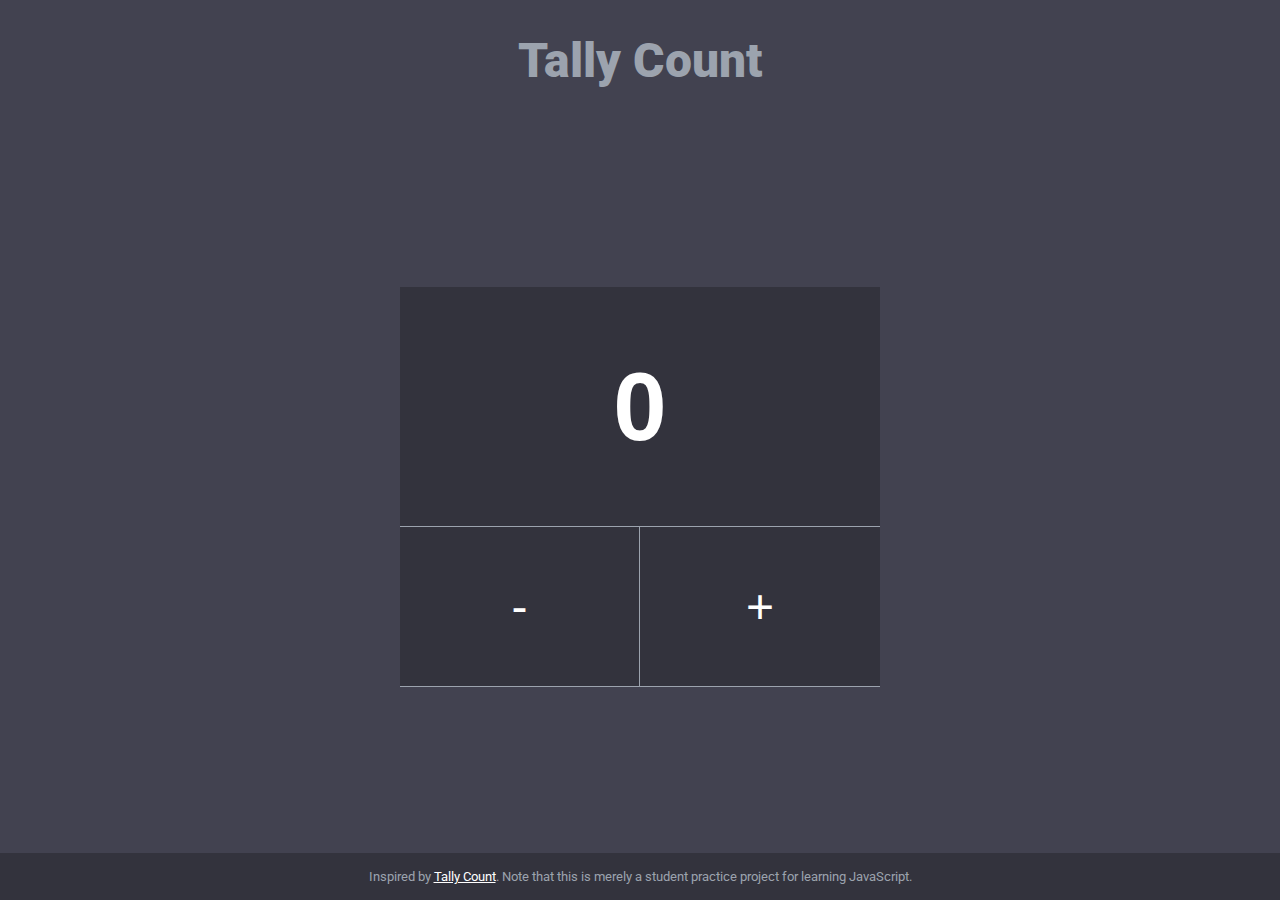
<file: SIKKWI207_FTC2306_GroupA_SikelelwaKwinana_INTERACTIVE-WEB-APPS/IWA_1/index.html>
<!DOCTYPE html>
<html lang="en">

<head>
    <meta charset="UTF-8">
    <meta name="viewport" content="width=device-width, initial-scale=1.0">
    <title>Tally Count</title>

    <link rel="stylesheet" href="style.css">

    <link rel="preconnect" href="https://fonts.googleapis.com">

    <link rel="preconnect" href="https://fonts.gstatic.com" crossorigin>

    <link href="https://fonts.googleapis.com/css2?
    family=Overpass:wght@900&family=Roboto:wght@400;900&
    display=swap" rel="stylesheet">
    <script src="script.js" defer></script>
</head>

<body>
   
    <header class="header">
        <h1 class="header_title">
            Tally Count
        </h1>
    </header>
    <noscript>
        <p class="error">This web app requires JavaScript to work</p>
    </noscript>

<!---    <aside class="controls">
        <label>
            <span>Display</span>
            <select>
                <option>Single</option>
                <option>Multiple</option>
            </select>
        </label>

        <label>
            <span>Counter</span>
            <select>
                <option>Counter 1</option>
                <option>counter 2</option>
                <option>Counter 3</option>
            </select>
        </label>
        <button>Settings</button>
    </aside> -->

    <main class="counter">
        <input class="counter_value" data-key="number" readonly value="0">
        <div class="counter_actions">
            <button data-key="subtract" class="counter_button
                counter_button_first">-</button>
            <button data-key="add" class="counter_button">+</button>
        </div>
    </main>
    <footer class="footer">
        Inspired by <a class="footer_link" href="http://tallycount.app/
        ">Tally Count</a>. Note that this is merely a student practice project for learning JavaScript.
    </footer>
</body>

</html>
</file>
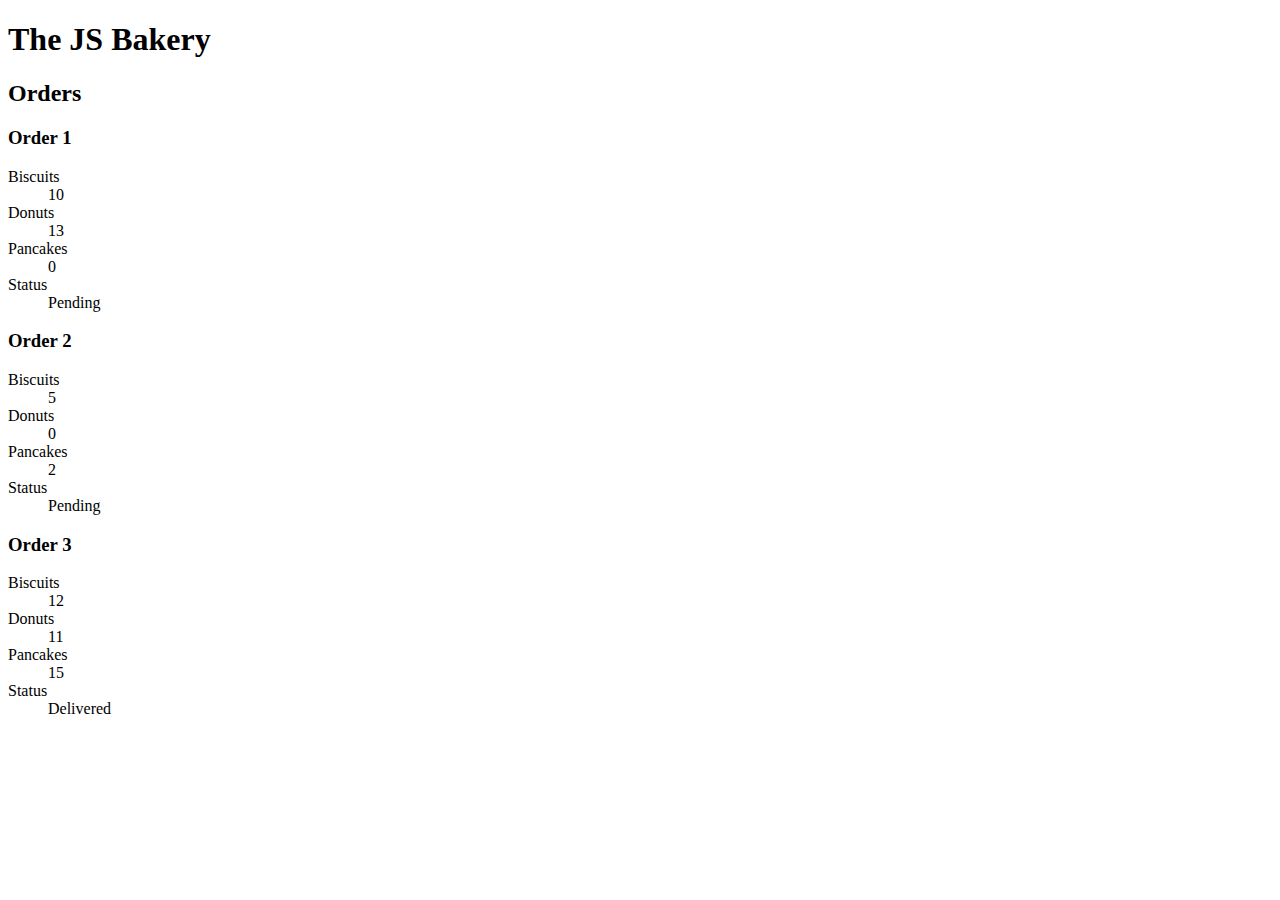
<file: SIKKWI207_FTC2306_GroupA_SikelelwaKwinana_INTERACTIVE-WEB-APPS/IWA_11/index.html>
<!-- index.html -->

<!DOCTYPE html>
<html lang="en">

<head>
    <meta charset="UTF-8">
    <meta http-equiv="X-UA-Compatible" content="IE=edge">
    <meta name="viewport" content="width=device-width, initial-scale=1.0">
    <title>The JS Bakery</title>
    <script src="./script.js" defer></script>
</head>

<body>
    <h1>The JS Bakery</h1>

    <h2>Orders</h2>

    <section>
        <h3>Order 1</h3>

        <dl 
            data-key="order1" 
            data-biscuits="10" 
            data-donuts="13" 
            data-pancakes="0" 
            data-delivered="false"
        >
            <div class="biscuits">
                <dt>Biscuits</dt>
                <dd class="count">Loading...</dd>
            </div>

            <div class="donuts">
                <dt>Donuts</dt>
                <dd class="count">Loading...</dd>
            </div>

            <div class="pancakes">
                <dt>Pancakes</dt>
                <dd class="count">Loading...</dd>
            </div>

            <div class="status">
                <dt>Status</dt>
                <dd>Loading...</dd>
            </div>
        </dl>

    </section>

    <section>
        <h3>Order 2</h3>

        <dl 
            data-key="order2" 
            data-biscuits="5" 
            data-donuts="0" 
            data-pancakes="2" 
            data-delivered="false"
        >
            <div class="biscuits">
                <dt>Biscuits</dt>
                <dd class="count">Loading...</dd>
            </div>

            <div class="donuts">
                <dt>Donuts</dt>
                <dd class="count">Loading...</dd>
            </div>

            <div class="pancakes">
                <dt>Pancakes</dt>
                <dd class="count">Loading...</dd>
            </div>

            <div class="status">
                <dt>Status</dt>
                <dd>Loading...</dd>
            </div>
        </dl>
    </section>


    <section>
        <h3>Order 3</h3>

        <dl 
            data-key="order3" 
            data-biscuits="12" 
            data-donuts="11" 
            data-pancakes="15" 
            data-delivered="true"
        >
            <div class="biscuits">
                <dt>Biscuits</dt>
                <dd class="count">Loading...</dd>
            </div>

            <div class="donuts">
                <dt>Donuts</dt>
                <dd class="count">Loading...</dd>
            </div>

            <div class="pancakes">
                <dt>Pancakes</dt>
                <dd class="count">Loading...</dd>
            </div>

            <div class="status">
                <dt>Status</dt>
                <dd>Loading...</dd>
            </div>
        </dl>
    </section>
</body>

</html>
</file>
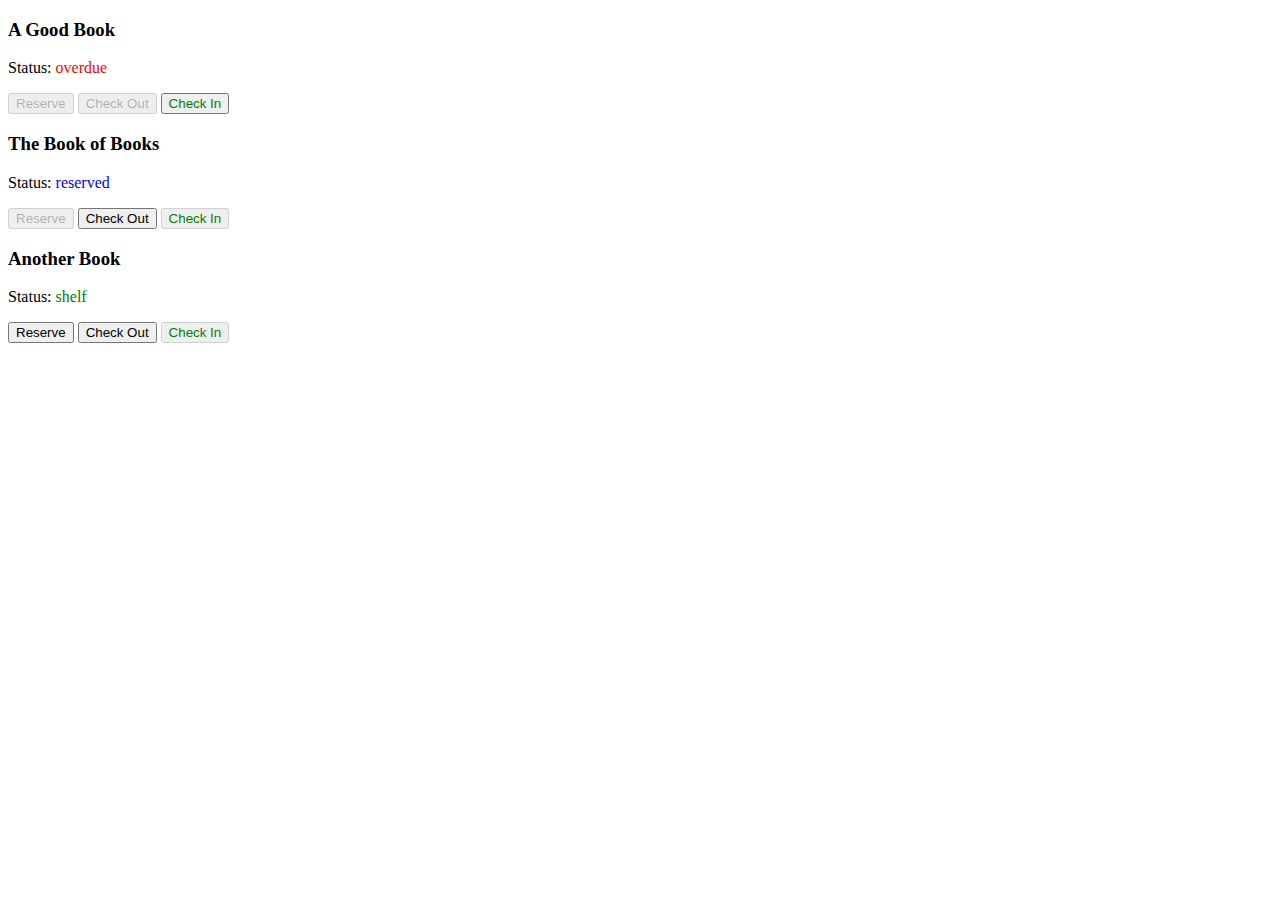
<file: SIKKWI207_FTC2306_GroupA_SikelelwaKwinana_INTERACTIVE-WEB-APPS/IWA_12/index.html>
<!-- index.html -->

<!DOCTYPE html>
<html lang="en">

<head>
    <meta charset="UTF-8" />
    <meta http-equiv="X-UA-Compatible" content="IE=edge" />
    <meta name="viewport" content="width=device-width, initial-scale=1.0" />
    <title>LMS Pro</title>
    <script src="scripts.js" defer></script>
</head>

<body>
    <div id="book1">
        <h3>A Good Book</h3>
        <p>Status: <span class="status" style="color: purple">overdue</span></p>
        <button class="reserve">Reserve</button>
        <button class="checkout">Check Out</button>
        <button class="checkin" style="color: green">Check In</button>
    </div>

    <div id="book2">
        <h3>The Book of Books</h3>
        <p>Status: <span class="status" style="color: purple">reserved</span></p>
        <button class="reserve">Reserve</button>
        <button class="checkout">Check Out</button>
        <button class="checkin" style="color: green">Check In</button>
    </div>

    <div id="book3">
        <h3>Another Book</h3>
        <p>Status: <span class="status" style="color: purple">shelf</span></p>
        <button class="reserve">Reserve</button>
        <button class="checkout">Check Out</button>
        <button class="checkin" style="color: green">Check In</button>
    </div>
</body>

</html>
</file>
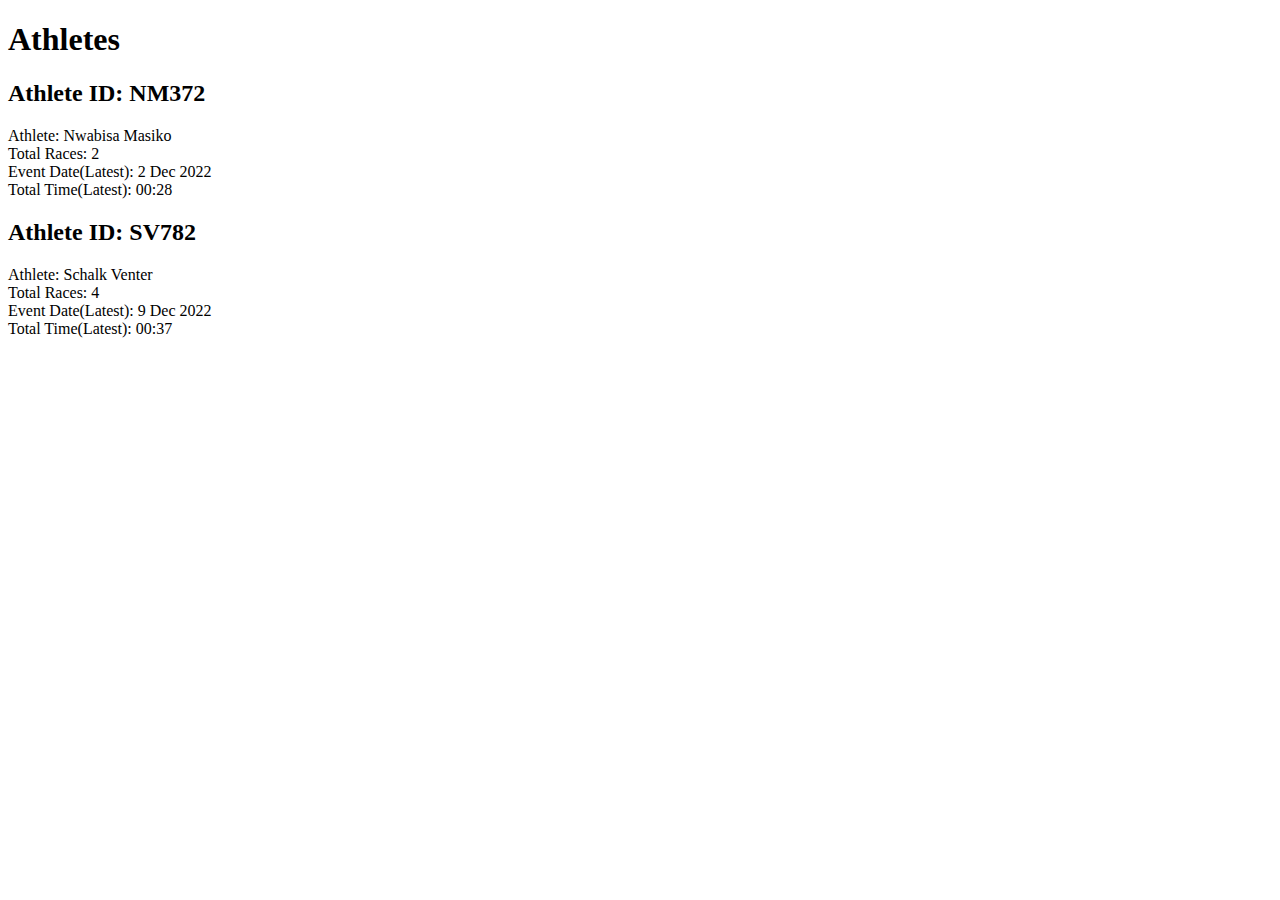
<file: SIKKWI207_FTC2306_GroupA_SikelelwaKwinana_INTERACTIVE-WEB-APPS/IWA_16/index.html>
<!-- index.html -->

<!DOCTYPE html>
<html lang="en">

<head>
  <meta charset="UTF-8">
  <meta http-equiv="X-UA-Compatible" content="IE=edge">
  <meta name="viewport" content="width=device-width, initial-scale=1.0">
  <title>Athletes</title>
  <script src="./scripts.js" defer type="module"></script>
</head>
  <body>
    <h1>Athletes</h1>

    <section data-athlete="NM372"></section>
    <section data-athlete="SV782"></section>
  </body>
</html>
</file>
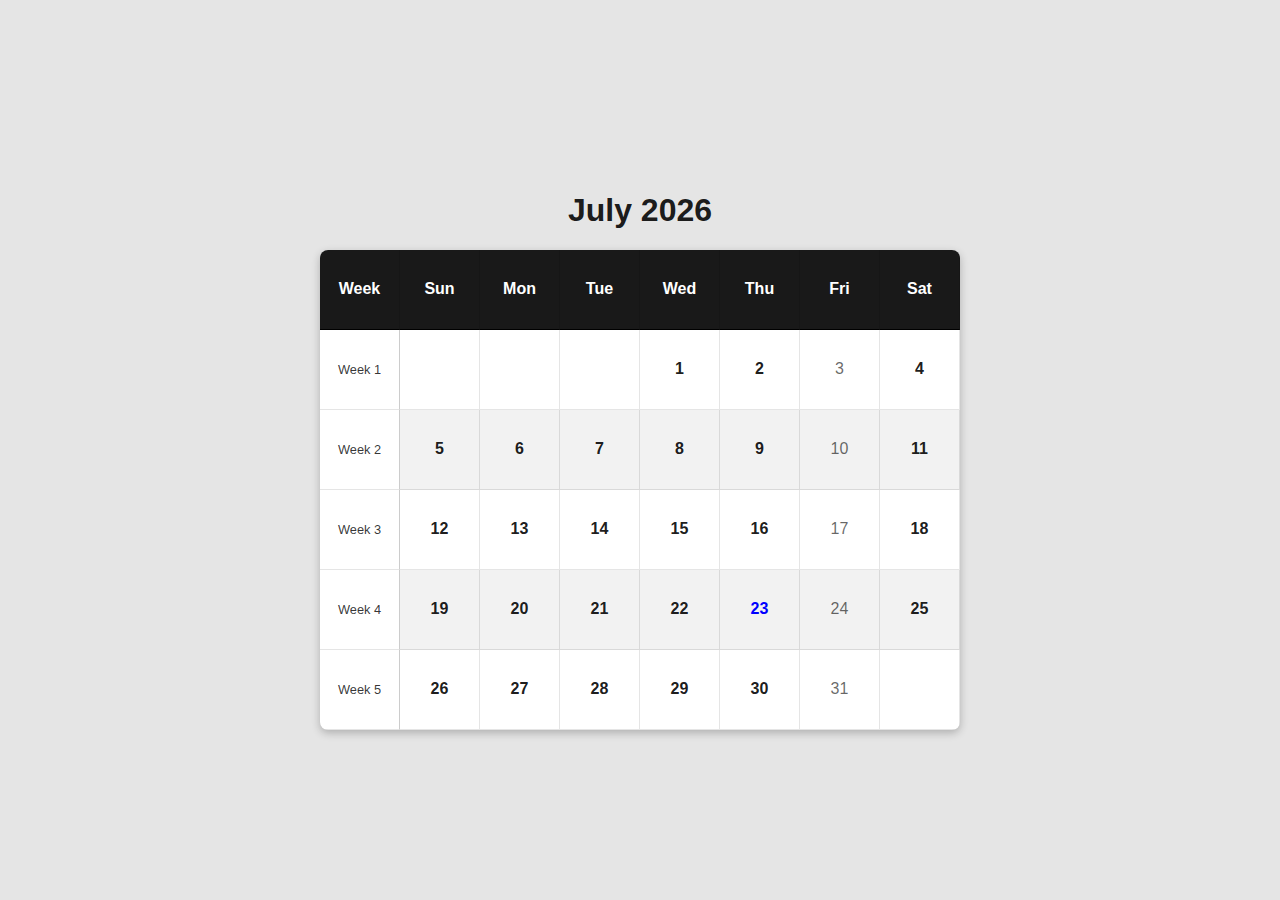
<file: SIKKWI207_FTC2306_GroupA_SikelelwaKwinana_INTERACTIVE-WEB-APPS/IWA_17/index.html>
<!-- index.html -->

<!DOCTYPE html>
<html lang="en">
    <head>
        <meta charset="UTF-8">
        <meta http-equiv="X-UA-Compatible" content="IE=edge">
        <meta name="viewport" content="width=device-width, initial-scale=1.0">
        <title>Calendar</title>
        <link rel="stylesheet" href="./style.css">
        <script src="./scripts.js" defer type="module"></script>
    </head>

    <body>
        <h1 data-title>Loading...</h1>

        <table class="table">
            <thead>
                <tr>
                    <th class="table__cell table__cell_heading">Week</th>
                    <th class="table__cell table__cell_heading">Sun</th>
                    <th class="table__cell table__cell_heading">Mon</th>
                    <th class="table__cell table__cell_heading">Tue</th>
                    <th class="table__cell table__cell_heading">Wed</th>
                    <th class="table__cell table__cell_heading">Thu</th>
                    <th class="table__cell table__cell_heading">Fri</th>
                    <th class="table__cell table__cell_heading">Sat</th>
                </tr>
            </thead>

            <tbody data-content></tbody>
        </table>
    </body>
</html>
</file>
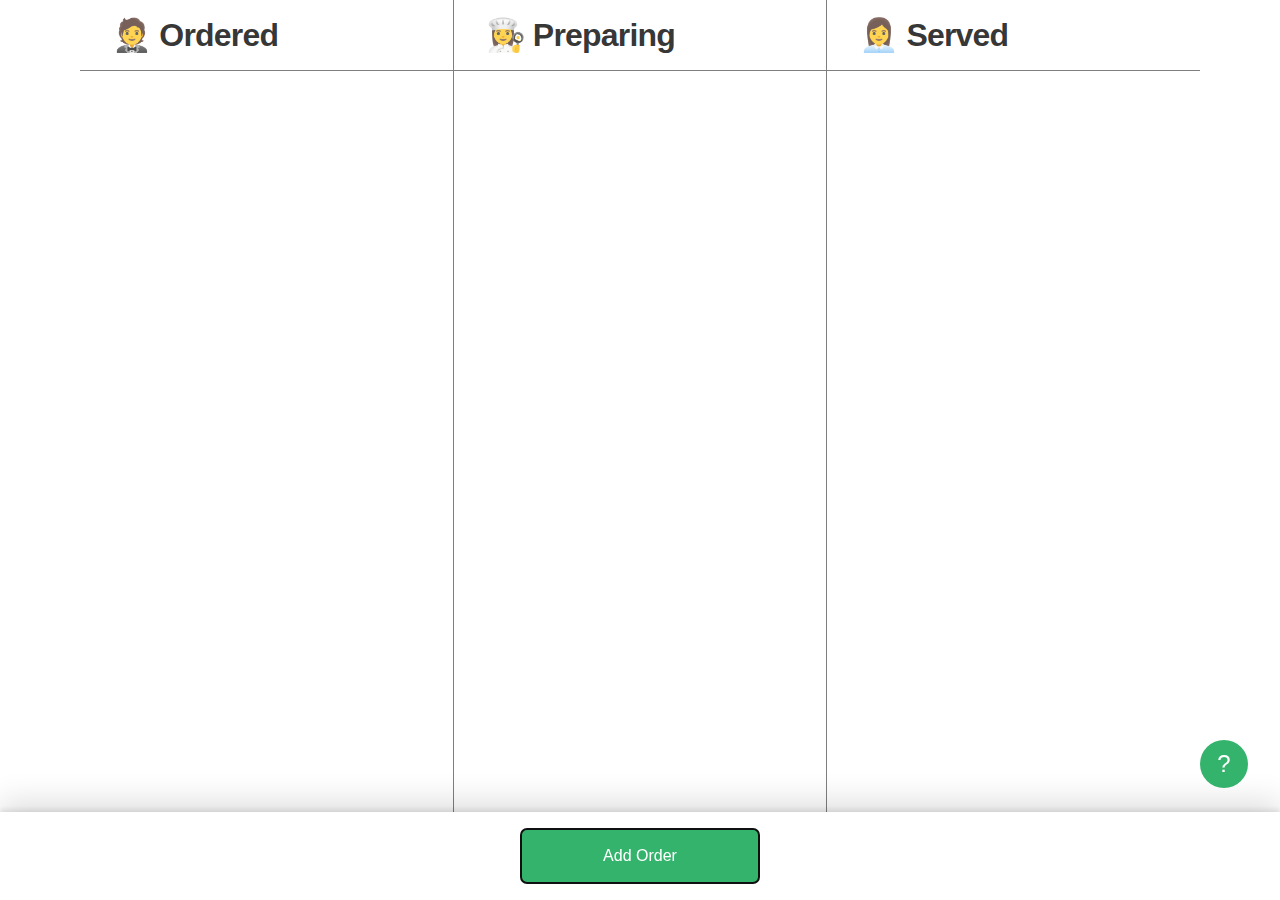
<file: SIKKWI207_FTC2306_GroupA_SikelelwaKwinana_INTERACTIVE-WEB-APPS/IWA_18_4/index.html>
<!DOCTYPE html>
<html lang="en">
  <head>
    <meta charset="UTF-8" />
    <meta http-equiv="X-UA-Compatible" content="IE=edge" />
    <meta name="viewport" content="width=device-width, initial-scale=1.0" />
    <title>Kitchen Express</title>
    <link rel="stylesheet" href="./styles.css" />
    <script src="./scripts.js" defer type="module"></script>
  </head>

  <body>
    <header class="actions">
      <h1 class="sr-only">Kitchen Express</h1>
      <div class="actions__inner">
        <button class="button button_primary" data-add>Add Order</button>
      </div>
    </header>

    <dialog class="overlay" data-help-overlay>
      <h2 class="overlay__title">Help</h2>
      <p><strong>To use the app, you can start by adding a new order by clicking the "add order" button.</strong></p>
      <p>You can view and update orders by selecting them directly from the list. Inside the order, you can manually change information associated with an order or update its status. However, note that you can quickly change the status of an order by drag it between the three different columns with your mouse.</p>
      <div class="overlay__row">
        <button class="button" type="button" data-help-cancel>Close</button>
      </div>
    </dialog>

    <dialog class="overlay" data-add-overlay>
      <div class="overlay__top">
        <h2 class="overlay__title">Add Order</h2>
      </div>

      <form class="overlay__form" data-add-form id="add-form">
        <label class="overlay__field">
          <div class="overlay__label">Item</div>
          <input class="overlay__input" data-add-title name="title" required>
        </label>

        <label class="overlay__field">
          <div class="overlay__label">Table</div>
          <select class="overlay__input overlay__input_select" data-add-table name="table"></select>
        </label>

      </form>
      <div class="overlay__row">
        <button class="button" type="button" data-add-cancel>Cancel</button>
        <button class="button button_primary" type="submit" form="add-form">Add</button>
      </div>
    </dialog>

    <dialog class="overlay" data-edit-overlay>
      <div class="overlay__top">
        <h2 class="overlay__title">Edit Order</h2>
        <button class="overlay__delete" data-edit-delete>Delete</button>
      </div>

      <form class="overlay__form" data-edit-form id="edit-form">
        <input hidden name="id" data-edit-id>

        <label class="overlay__field">
          <div class="overlay__label">Item</div>
          <input class="overlay__input" data-edit-title name="title" required>
        </label>

        <label class="overlay__field">
          <div class="overlay__label">Table</div>
          <select class="overlay__input overlay__input_select" data-edit-table name="table"></select>
        </label>

        <label class="overlay__field">
          <div class="overlay__label">Status</div>

          <select class="overlay__input overlay__input_select" data-edit-column name="column">
            <option value="ordered">Ordered</option>
            <option value="preparing">Preparing</option>
            <option value="served">Served</option>
          </select>
        </label>

      </form>
      <div class="overlay__row">
        <button class="button" type="button" data-edit-cancel>Cancel</button>
        <button class="button button_primary" type="submit" form="edit-form">Update</button>
      </div>
    </dialog>

    <h2 class="sr-only">Orders</h2>

    <div class="grid" data-grid>
      <section class="grid__column" data-area="ordered">
        <h2 class="grid__title">🤵 Ordered</h2>
        <div class="grid__content" data-column="ordered"></div>
        
      </section>

      <section class="grid__column" data-area="preparing">
        <h2 class="grid__title">👩‍🍳 Preparing</h2>
        <div class="grid__content" data-column="preparing"></div>
      </section>

      <section class="grid__column grid__column_last" data-area="served">
        <h2 class="grid__title">👩‍💼 Served</h2>
        <div class="grid__content" data-column="served"></div>
      </section>
    </div>

    <button class="help" data-help>?</button>
    <div class="backdrop"></div>
  </body>
</html>
</file>
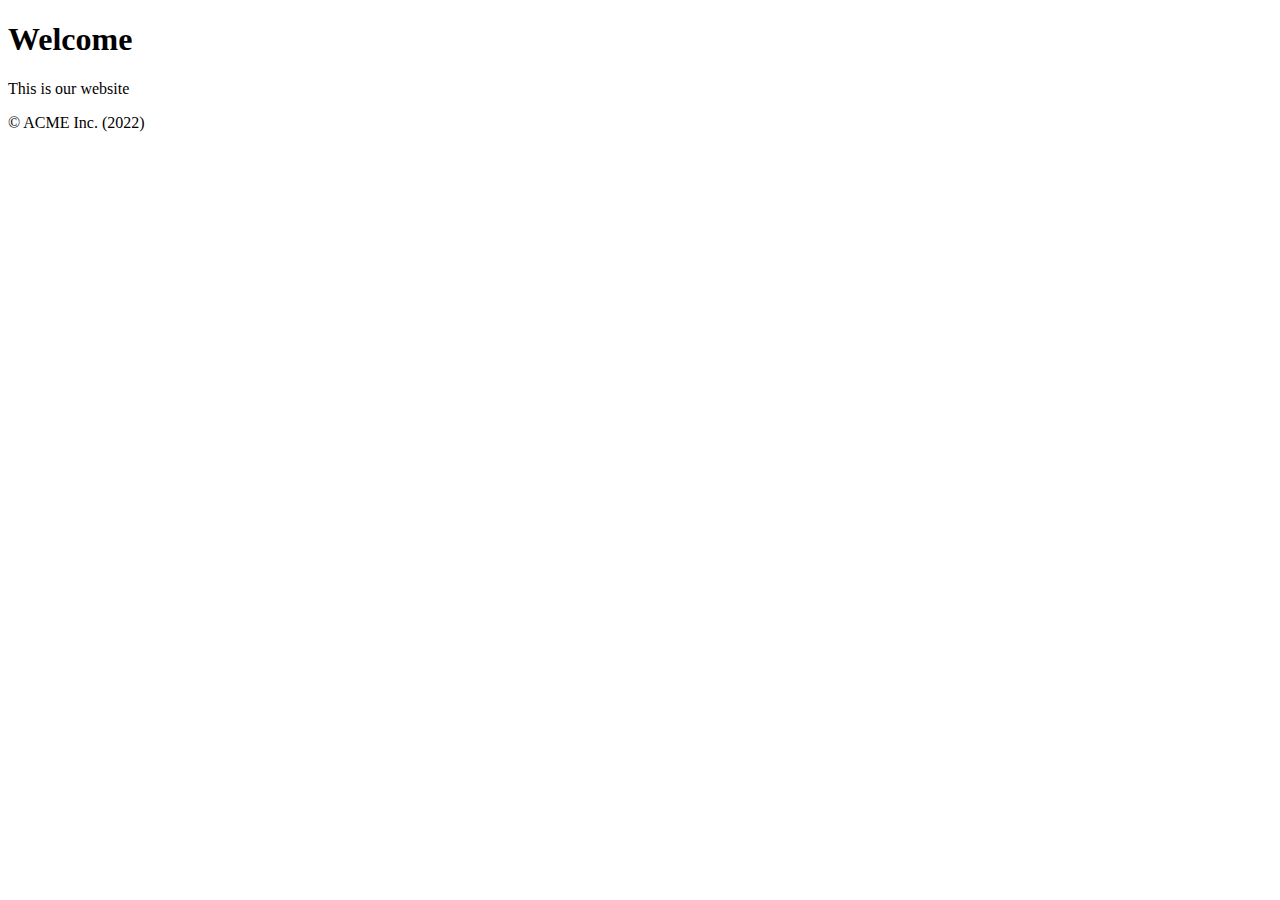
<file: SIKKWI207_FTC2306_GroupA_SikelelwaKwinana_INTERACTIVE-WEB-APPS/IWA_3/Challenge1/index.html>
<!DOCTYPE html> 
<html lang="en">
<head>
    <meta charset="UTF-8"> 
    <meta name="viewport" content="width=device-width, initial-scale=1.0"> 
    <!-- <title>Document</title> -->

    <!-- Correcting the typo on script and specifying the file and added defer and type... -->
    <script src="./scripts.js" type="module" defer></script> 
</head>
<body>
        <h1>Welcome</h1>
		<p>This is our website</p>
</body>
    <footer>Loading...</footer>
</html>
</file>
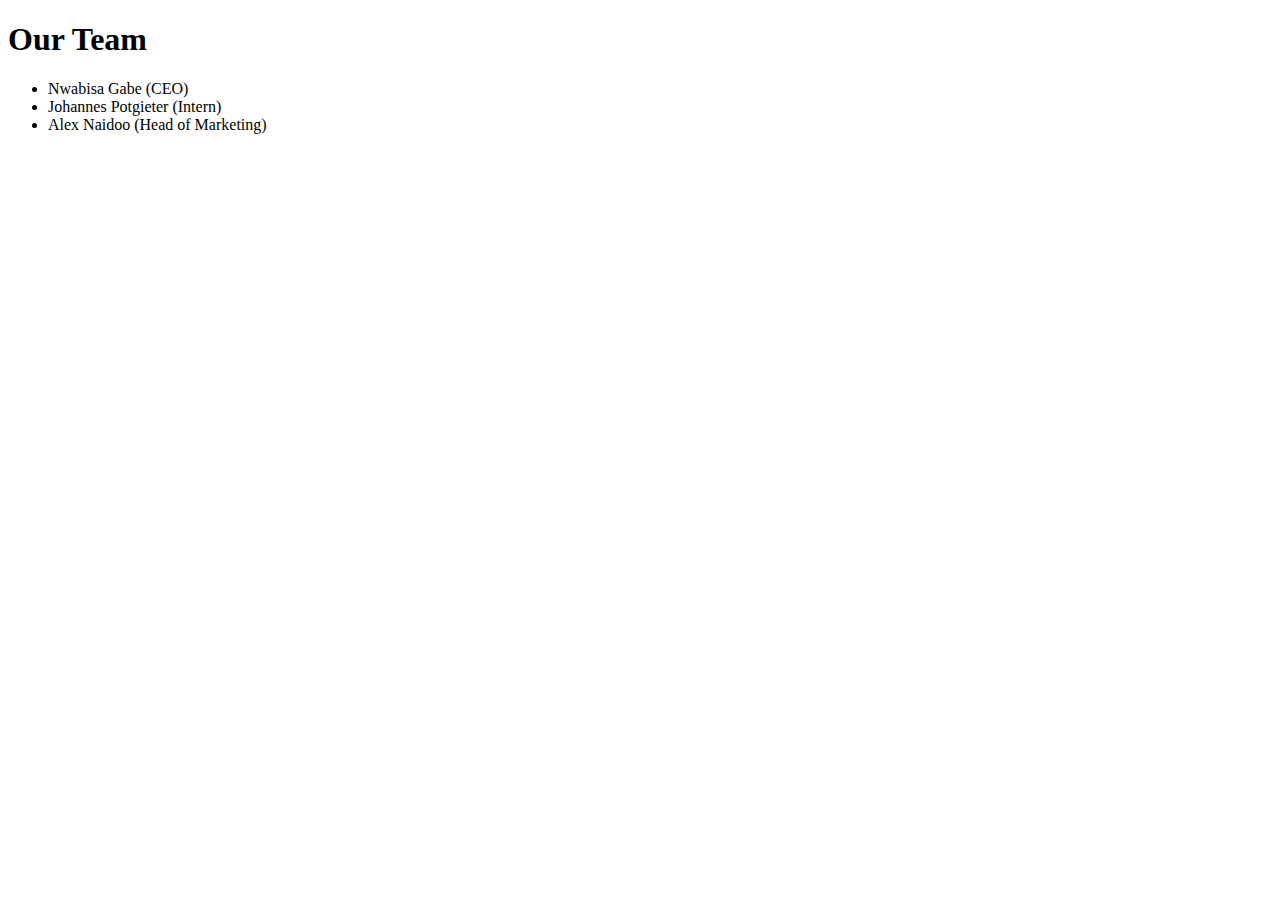
<file: SIKKWI207_FTC2306_GroupA_SikelelwaKwinana_INTERACTIVE-WEB-APPS/IWA_3/Challenge2/index.html>
<!DOCTYPE html>
<html lang="en">
<head>
    <meta charset="UTF-8">
    <meta name="viewport" content="width=device-width, initial-scale=1.0">
    
    <!-- used/called only one JavaScript on html doc -->
    <script src="scripts.js" type="module" defer></script>
</head>
<body>
    <h1>Our Team</h1>
    
    <ul>
        <li id="nwabisa">Loading...</li>
        <li id="johannes">Loading...</li>
        <li id="alex">Loading...</li>
    </ul>
</body>
</html>
</file>
<file: SIKKWI207_FTC2306_GroupA_SikelelwaKwinana_INTERACTIVE-WEB-APPS/IWA_1/style.css>
:root{
    --color-green: #31c480;
    --color-red-light: #f2dede;
    --color-red-dark: #a94442;
    --color-white: #ffffff;
    --color-dark-grey: #33333d;
    --color-medium-grey: #424250;
    --color-light-grey: #9ca3ae;
}

* {
    box-sizing: border-box;
}

html{
    height: 100vh;
}
body{
    margin: 0;
    background: var(--color-medium-grey);
    color: var(--color-white);
    font-family: Roboto, Arial, Helvetica, sans-serif;
    display: flex;
    flex-direction: column;
    align-items: center;
    justify-content: space-between;
    height: 100%;

}

/* Error */

.error{
    padding: 2rem;
    background: var(--color-red-light);
    color: var(--color-red-dark);

}

/* Header*/

.header{
    text-align: center;
}
.header_title{
    font-size: 3rem;
    font-weight: 900;
    color: var(--color-light-grey);
}

/* Controls*/
.controls{
    background: yellow;
}

/* Counter*/

.counter{
    max-width: 30rem; 
    background: var(--color-dark-grey);
}

.counter_value{
    width: 100%;
    height: 15rem;
    text-align: center;
    font-size: 6rem;
    font-weight: 900;
    background: none;
    color: var(--color-white);
    border-width: 0;
    border-bottom: 1px solid var(--color-light-grey);
}

.counter_actions{
    display: flex;
}

.counter_button{
    background: none;
    width: 50%;
    border-width: 0;
    color: var(--color-white);
    font-size: 3rem;
    height: 10rem;
    border-bottom: 1px solid var(--color-light-grey);
    transition: transform 0.3s;
    transform: translateY(0);
}
.counter_button:disabled{
    opacity: 0.2;
}

.counter_button:active{
   background: var(--color-medium-grey);
   transform: translateY(2%);

}

.counter_button_first{
    border-right: 1px solid var(--color-light-grey);
}

/* Footer*/

.footer{
    background: var(--color-dark-grey);
    color: var(--color-light-grey);
    padding: 1rem;
    font-size: 0.8rem;
    text-align: center;
    width: 100%;
}
.footer_link{
    color: var(--color-white);
}
</file>
<file: SIKKWI207_FTC2306_GroupA_SikelelwaKwinana_INTERACTIVE-WEB-APPS/IWA_17/style.css>
/* styles.css */

* {
    box-sizing: border-box;
  }
  
  body {
    margin: 0;
    display: flex;
    align-items: center;
    justify-content: center;
    min-height: 100vh;
    flex-direction: column;
    font-family: sans-serif;
    background: rgba(0, 0, 0, 0.1);
    color: rgba(0, 0, 0, 0.9);
  }
  
  .table {
    box-shadow: rgba(0, 0, 0, 0.24) 0px 3px 8px;
    white-space: nowrap;
    border-spacing: 0;
    border-radius: 8px;
    overflow: hidden;
    background: rgba(255, 255, 255, 1);
  }
  
  .table__cell {
    width: 5rem;
    height: 5rem;
    align-items: center;
    justify-content: center;
    border-collapse: collapse;
    border-right: 1px solid rgb(0, 0, 0, 0.1);
    border-bottom: 1px solid rgb(0, 0, 0, 0.1);
    text-align: center;
    font-weight: bold;
  }
  
  .table__cell_heading {
    border-bottom: 1px solid rgb(0, 0, 0, 1);
    background: rgba(0, 0, 0, 0.9);
    color: white;
  }
  
  .table__cell_today {
    color: blue;
    background: rgba(0, 0, 255, 0.1);
  }
  
  .table__cell_sidebar {
    color: rgba(0, 0, 0, 0.8);
    border-right: 1px solid rgb(0, 0, 0, 0.2);
    font-weight: normal;
    font-size: 0.8rem;
  }
  
  .table__cell_weekend {
    font-weight: normal;
    color: rgba(0, 0, 0, 0.6);
  }
  
  .table__cell_alternate {
    background: rgba(0, 0, 0, 0.05);
  }
</file>
<file: SIKKWI207_FTC2306_GroupA_SikelelwaKwinana_INTERACTIVE-WEB-APPS/IWA_18_4/styles.css>
@keyframes enter {
    0% {
      opacity: 0;
      transform: translateY(2rem);
    }
    100% {
      opacity: 1;
      transform: translateY(0);
    }
  }
  
  * {
    box-sizing: border-box;
  }
  
  body {
    margin: 0;
    min-height: 100vh;
    width: 100%;
    font-family: sans-serif;
    color: rgba(0, 0, 0, 0.9);
    padding: 0;
  }
  
  .sr-only {
    position:absolute;
    left:-10000px;
    top:auto;
    width:1px;
    height:1px;
    overflow:hidden;
  }
  
  .actions {
    display: flex;
    position: fixed;
    bottom: 0;
    left: 0;
    width: 100%;
    justify-content: center;
    align-items: center;
    margin: 0 auto;
    padding: 1rem;
    border-top: rgba(0, 0, 0, 1);
    box-shadow: rgba(0, 0, 0, 0.25) 0px 54px 55px,
      rgba(0, 0, 0, 0.12) 0px -12px 30px, rgba(0, 0, 0, 0.12) 0px 4px 6px,
      rgba(0, 0, 0, 0.17) 0px 12px 13px, rgba(0, 0, 0, 0.09) 0px -3px 5px;
    background: rgba(255, 255, 255, 1);
  }
  
  .actions__inner {
    width: 100%;
    max-width: 15rem;
  }
  
  .help {
    position: fixed;
    bottom: 7rem;
    right: 2rem;
    height: 3rem;
    width: 3rem;
    border-radius: 50%;
    background: rgba(0, 160, 70, 0.8);
    border-width: 0;
    cursor: pointer;
    font-size: 1.5rem;
    color: rgba(255, 255, 255, 1);
  }
  
  .help:hover {
    background: rgba(0, 160, 70, 1);
  }
  
  .grid {
    display: flex;
    width: 100%;
    max-width: 70rem;
    margin: 0 auto;
    overflow-x: scroll;
    min-height: 100vh;
  }
  
  .grid__column {
    width: 100%;
    min-width: 18rem;
    min-height: 100vh;
    height: 100%;
    border-right: 1px solid rgba(0, 0, 0, 0.5);
  }
  
  .grid__column_last {
    border-right-width: 0;
  }
  
  .grid__title {
    font-size: 2rem;
    margin: 0;
    padding: 1rem 2rem;
    border-bottom: 1px solid rgba(0, 0, 0, 0.5);
    letter-spacing: -0.05rem;
    color: rgba(0, 0, 0, 0.8);
  }
  
  .button {
    font-family: sans-serif;
    background-color: rgba(0, 160, 70, 0.1);
    transition: background-color 0.1s;
    border-width: 0;
    border-radius: 6px;
    height: 3.5rem;
    cursor: pointer;
    width: 50%;
    color: rgba(0, 160, 70, 1);
    font-size: 1rem;
    border: 1px solid rgba(0, 160, 70, 1);
    width: 100%;
  }
  
  .button_primary {
    background-color: rgba(0, 160, 70, 0.8);
    color: rgba(255, 255, 255, 1);
  }
  
  .button:hover {
    background-color: rgba(0, 160, 70, 0.2);
  }
  
  .button_primary:hover {
    background-color: rgba(0, 160, 70, 1);
  }
  
  .order {
    border-width: 0;
    width: 100%;
    font-family: sans-serif;
    padding: 0.5rem;
    cursor: pointer;
    text-align: left;
    height: 8rem;
    display: flex;
    flex-direction: column;
    align-items: flex-start;
    justify-content: center;
    border-radius: 2px;
    padding: 0 2rem;
    border: 1px solid rgba(0, 0, 0, 0);
    border-bottom-color: rgba(0, 0, 0, 0.1);
    user-select: none;
    animation-duration: 0.6s;
    animation-name: enter;
    cursor: move;
  }
  
  .order:hover {
    background: rgba(0, 160, 70, 0.05);
    border: 1px solid rgba(0, 160, 70, 1);
  }
  
  .order__title {
    margin: 0 0 0.5rem;
    font-weight: bold;
    display: -webkit-box;
    -webkit-line-clamp: 2;
    -webkit-box-orient: vertical;
    overflow: hidden;
    font-size: 1.25rem;
    color: rgba(0, 0, 0, 0.8);
  }
  
  .order__details {
    margin: 0;
  }
  
  .order__row {
    display: flex;
    font-size: 0.9rem;
    color: rgba(0, 0, 0, 0.5);
  }
  
  .order__value {
    margin-left: 0.25rem;
    font-weight: bold;
  }
  
  .overlay {
    position: fixed;
    bottom: 0;
    left: 0;
    width: 100%;
    border-width: 0;
    animation-name: enter;
    animation-duration: 0.6s;
    z-index: 10;
    background-color: rgba(255, 255, 255, 1);
    box-shadow: 0px 3px 3px -2px rgba(0, 0, 0, 0.2),
      0px 3px 4px 0px rgba(0, 0, 0, 0.14), 0px 1px 8px 0px rgba(0, 0, 0, 0.12);
  }
  
  @media (min-width: 30rem) {
    .overlay {
      max-width: 30rem;
      padding: 1rem 3rem 2rem;
      left: 0%;
      top: 0;
      border-radius: 8px;
    }
  }
  
  .overlay__form {
    padding-bottom: 0.5rem;
    margin: 0 auto;
  }
  
  .overlay__row {
    display: flex;
    gap: 0.5rem;
    padding-top: 1rem;
    margin: 0 auto;
    justify-content: center;
  }
  
  .overlay__input {
    width: 100%;
    margin-bottom: 0.5rem;
    background-color: rgba(0, 0, 0, 0.05);
    border-width: 0;
    border-radius: 6px;
    width: 100%;
    height: 4rem;
    color: rgba(0, 0, 0, 1);
    padding: 1rem 0.5rem 0 0.75rem;
    font-size: 1.1rem;
    font-weight: bold;
    font-family: Roboto, sans-serif;
    cursor: pointer;
  }
  
  .overlay__input_select {
    padding-left: 0.5rem;
  }
  
  .overlay__field {
    position: relative;
    display: block;
  }
  
  .overlay__label {
    position: absolute;
    top: 0.75rem;
    left: 0.75rem;
    font-size: 0.85rem;
    color: rgba(0, 0, 0, 0.4);
  }
  
  .overlay__input:hover {
    background-color: rgba(0, 0, 0, 0.1);
  }
  
  .overlay__title {
    padding: 1rem 0;;
    font-size: 2rem;
    font-weight: bold;
    line-height: 1;
    letter-spacing: -0.1px;
    max-width: 25rem;
    margin: 0.25rem 0 1rem;
  }
  
  .overlay__top {
    display: flex;
    justify-content: space-between;
    align-items: center;
  }
  
  .overlay__delete {
    color: rgba(0, 0, 0, 1);
    text-decoration: underline;
    background: none;
    border-width: 0;  
    cursor: pointer;
    border-radius: 4px;
    padding: 1rem;
  }
  
  .overlay__delete:hover {
    background: rgba(0, 0, 0, 0.1)
  }
  
  /* backdrop */
  
  .backdrop {
    display: none;
    background: rgba(0, 0, 0, 0.3);
    position: fixed;
    top: 0;
    left: 0;
    height: 100vh;
    width: 100vw;
  }
  
  .overlay[open] ~ .backdrop {
    display: block;
  }
</file>
